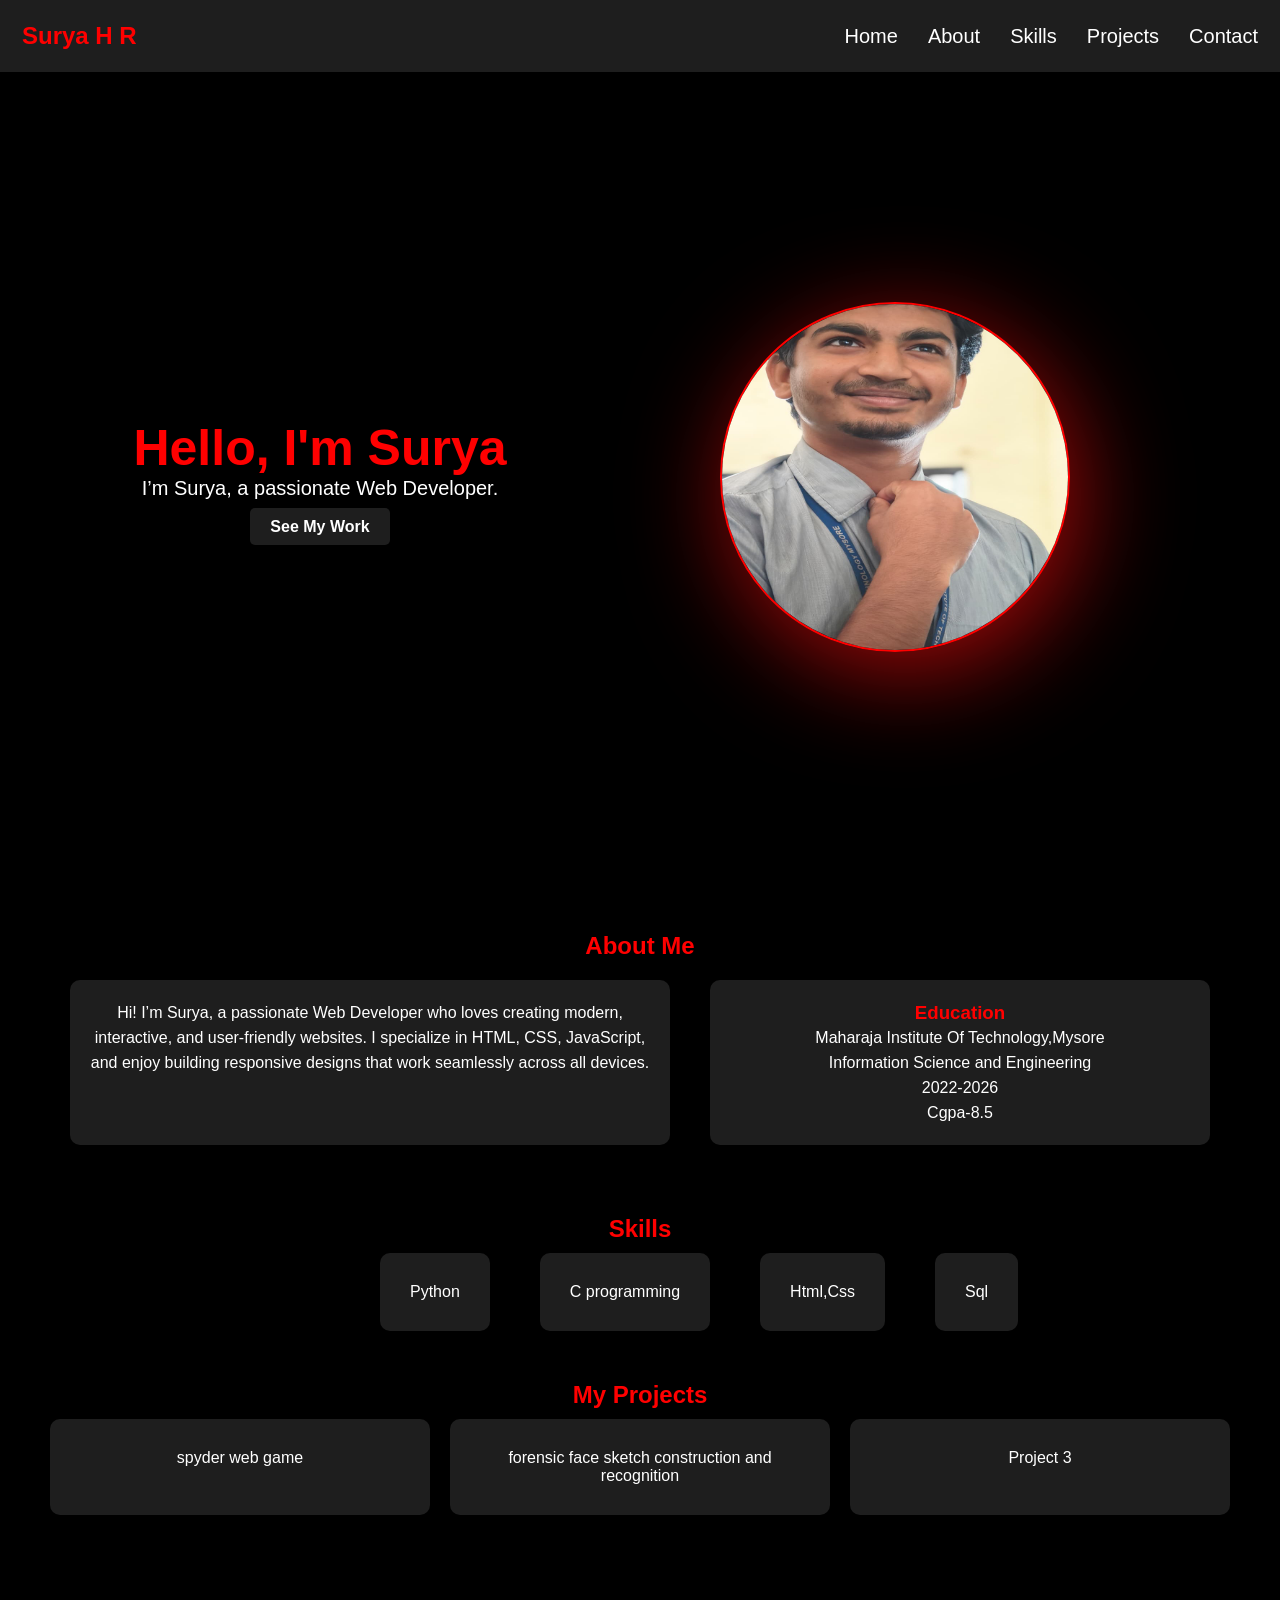
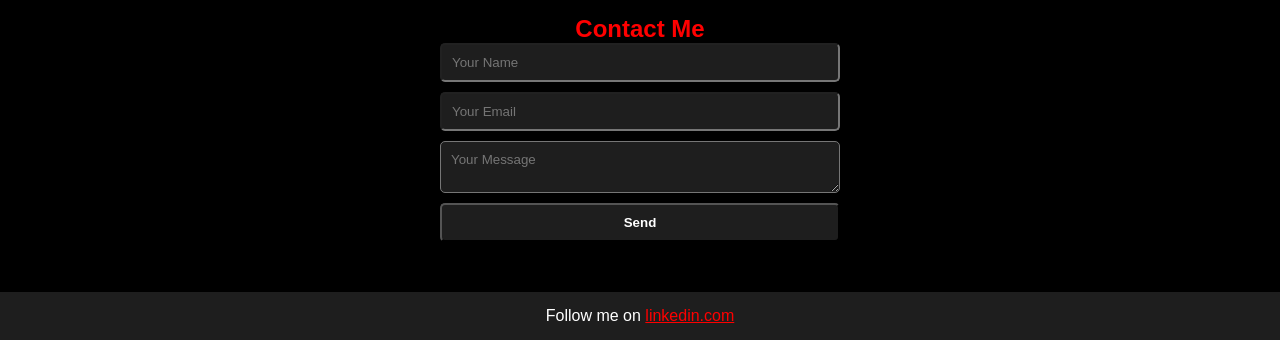
<file: index.html>
<!DOCTYPE html>
<html lang="en">
<head>
  <meta charset="UTF-8">
  <meta name="viewport" content="width=device-width, initial-scale=1.0">
  <title>My Portfolio</title>
  <link rel="stylesheet" href="style.css">
</head>
<body>
  <!-- Navbar -->
  <header>
    <nav class="navbar">
      <h2 class="logo">Surya H R</h2>
      <ul class="nav-links" id="navLinks">
        <li><a href="#home">Home</a></li>
        <li><a href="#about">About</a></li>
        <li><a href="#skills">Skills</a></li>
        <li><a href="#projects">Projects</a></li>
        <li><a href="#contact">Contact</a></li>
      </ul>
      <span class="menu-icon" onclick="toggleMenu()">☰</span>
    </nav>
  </header>

  <!-- Hero Section -->
  <section id="home" class="hero">
    <div >
    <h1>Hello, I'm Surya</h1>
    <p class="hero-para">I’m Surya, a passionate Web Developer.</p>
    <br>
    <a href="#projects" class="btn">See My Work</a>
    </div>
    <div class="image">
      <img src="me.jpg" class="picture">
    </div>
  </section>

  <!-- About Section -->
  <section id="about" class="about">
    <h2>About Me</h2>
    <div class="about-u">
      <div class="about-me">
     <p>Hi! I’m Surya, a passionate Web Developer who loves creating modern, 
      interactive, and user-friendly websites. I specialize in HTML, CSS, JavaScript, 
      and enjoy building responsive designs that work seamlessly across all devices.
    </p>
    </div>
    <div class="about-me"><h3>Education</h3>
      <p>Maharaja Institute Of Technology,Mysore</p>
      <p>Information Science and Engineering</p>
      <p>2022-2026</p>  
      <p>Cgpa-8.5</p>
    </div>
    </div>
  </section>

  <!-- skill section -->
   <section id="skills" class="skills">
    <h2>Skills</h2>
    <div class="lang">
      <div class="pro">Python</div>
      <div class="pro">C programming</div>
      <div class="pro">Html,Css</div>
      <div class="pro">Sql</div>
    </div>
   </section>

  <!-- Projects Section -->
  <section id="projects" class="projects">
    <h2>My Projects</h2>
    <div class="project-grid">
      <div class="project-card">spyder web game</div>
      <div class="project-card">forensic face sketch construction and recognition</div>
      <div class="project-card">Project 3</div>
    </div>
  </section>

  <!-- Contact Section -->
  <section id="contact" class="contact">
    <h2>Contact Me</h2>
    <form>
      <input type="text" placeholder="Your Name" required>
      <input type="email" placeholder="Your Email" required>
      <textarea placeholder="Your Message"></textarea>
      <button class="btn">Send</button>
    </form>
  </section>

  <footer>
    <p>Follow me on <a href="https://www.linkedin.com/in/suryahr2004" class="link">linkedin.com</a></p>
  </footer>

  <script src="script.js"></script>
</body> 
</html>
</file>
<file: style.css>
/* Reset */
* {
  margin: 0;
  padding: 0;
  box-sizing: border-box;
  font-family: Arial, sans-serif;
 
}

/* Navbar */
header {
  color: white;
  padding: 22px;
  background: #1e1e1e; 
 
}
.logo:hover{
color: red;
transition: 1s;
cursor: pointer;
font-size: 30px;
}
.navbar {
  display: flex;
  justify-content: space-between;
  align-items: center;
  
}
.nav-links {
  list-style: none;
  display: flex;
  gap: 30px;
  font-size:20px;
}
.nav-links li a:hover{
  color: red;
  text-decoration: underline;
}
.nav-links li a {
  color: white;
  text-decoration: none;
}
.menu-icon {
  display: none;
  font-size: 25px;
  cursor: pointer;
}

/* Hero Section */
.hero {
  height: 90vh;
  display: grid;
 grid-template-columns: 1fr 1fr;
  align-items: center;
  color: white;
  text-align: center;
background: black;

}
h1 {
  color: red;
  font-size: 50px;
}
.hero-para{
  font-size: 20px;
}
.btn {
  padding: 10px 20px ;
  background-color: #1e1e1e;
  color:white;
  border-radius: 5px ;
  text-decoration:none;
  font-weight: bold;
}
.image{
  height: 350px;
  width: 350px;
  border-radius: 50%;
 margin-left: 80px;
 overflow: hidden;
  border: 2px solid red;
  box-shadow:  10px 20px 100px rgb(164, 9, 9); 
  
}
.image:hover {
  transform: scale(1.05);        
  box-shadow: 50px 10px 70px rgb(255, 0, 0);  
  transition: 2s ease;      
}
.picture{
  width: 100%;
    height: 100%;
    
}

/* About Section */
.about, .projects, .contact {
  padding: 50px;
  text-align: center;
  color: white;
  background-color: black;
}
h2,h3{
  color: red;
}


.about-u{
  display: flex;                     
  gap: 40px;                  
  padding: 20px;
}
.about-me:hover{
  box-shadow: 0 10px 10px red;
  cursor: pointer;
}

.about-me {
  min-width: 500px; 
  line-height: 25px;           
  background: #1e1e1e;         
  color: #fff;                 
  padding: 20px;
  border-radius: 10px;         
  box-shadow: 0 4px 10px rgba(0,0,0,0.3); 
  
}
/* skills */
.skills{
  background-color: black;
  text-align:center ;
  
}
.lang{
  display: flex;
 margin-left: 380px;
  background-color: black;
  gap: 50px;

}
.pro{
  margin-top: 10px;
  background: #1e1e1e; 
  padding: 30px;
  border-radius: 10px;
  color: white;}
 
.pro:hover{
  color: red;
  box-shadow: 0 10px 10px red;
  cursor: pointer;

}

.project-grid {
  display: grid;
  grid-template-columns: repeat(auto-fit, minmax(250px, 1fr));
  gap: 20px;
}
.project-card {
  margin-top: 10px;
  background: #1e1e1e; 
  padding: 30px;
  border-radius: 10px;

}
.project-card:hover{
  box-shadow: 0 10px 10px red;
  cursor: pointer;
}

/* Contact Form */
form {
  display: flex;
  flex-direction: column;
  gap: 10px;
  max-width: 400px;
  margin: auto;
  
}
form input, form textarea {
  padding: 10px;
  border-radius: 5px;
  color: #ccc;
  background-color: #1e1e1e;
}
.btn:hover{
  box-shadow: 0 10px 50px red;
  cursor: pointer;
  background-color: red;
}


/* Footer */
footer {
  text-align: center;
  color: white;
  padding: 15px;
  margin-top: 0px;
  background-color: #1e1e1e;
}
.link{
  color: red;

}

/* Responsive Navbar */
@media (max-width: 768px) {
  .nav-links {
    display: none;
    flex-direction: column;
    background: #444;
    position: absolute;
    right: 0;
    top: 60px;
    width: 200px;
  }
  .nav-links.show {
    display: flex;
  }
  .menu-icon {
    display: block;
  }
}
</file>
